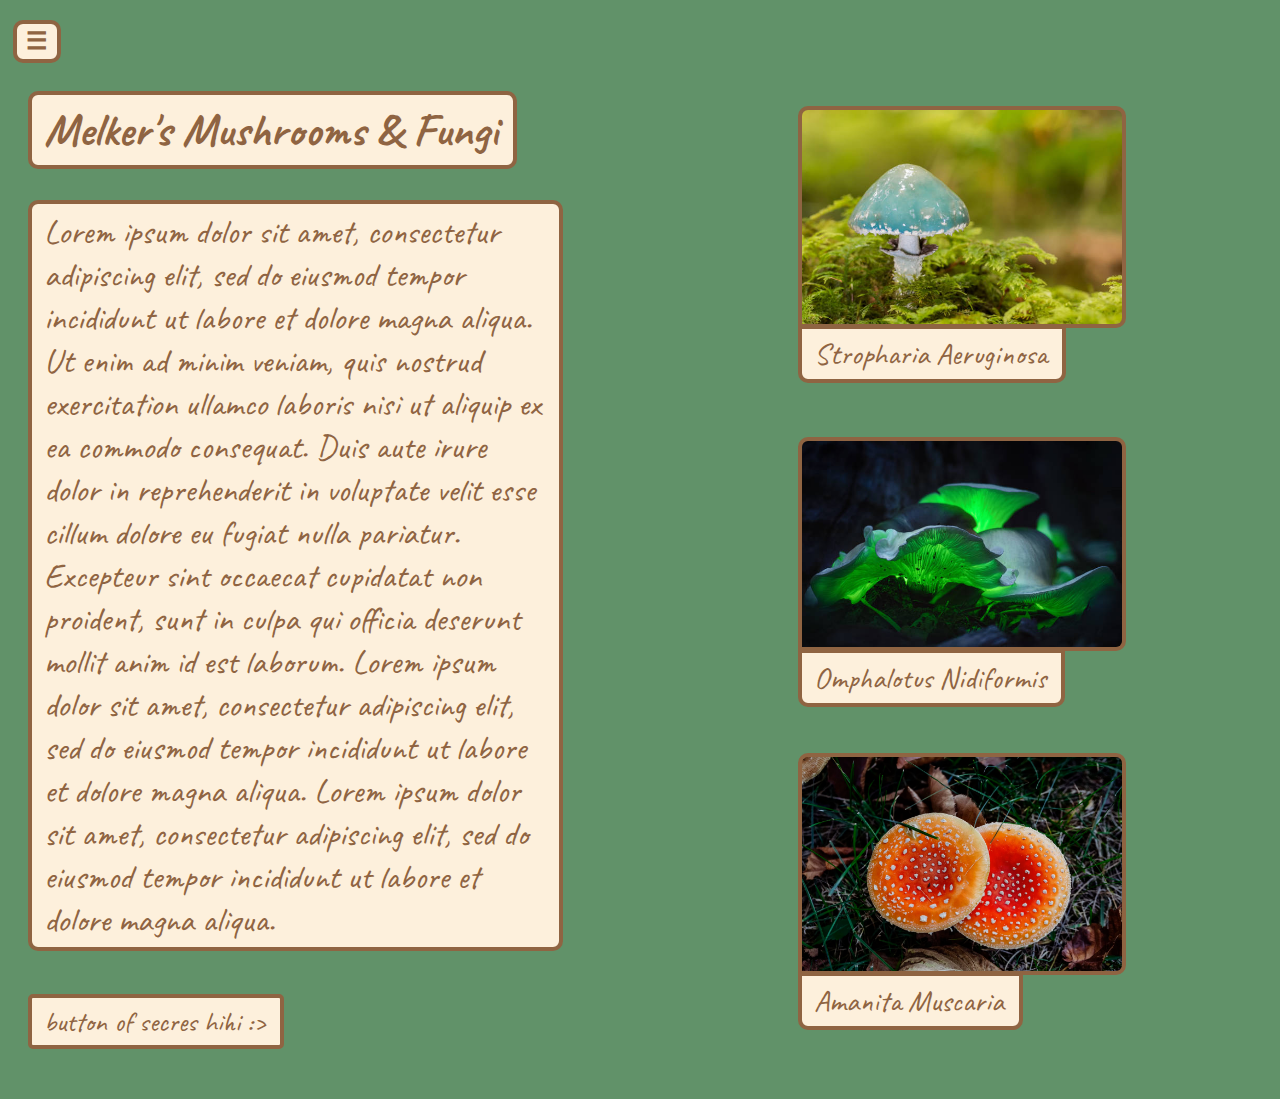
<file: slutprojekt/HTML/index.html>
<!DOCTYPE html><html lang="en-US"> <head> <meta charset="utf-8"/> <meta name="viewport" content="width=device-width, initial-scale=1.0"> <title>Melker's Mushrooms & Fungi</title> <link rel="stylesheet" href="../CSS/home.css" type="text/css"> <link rel="preconnect" href="https://fonts.googleapis.com"> <link rel="preconnect" href="https://fonts.gstatic.com" crossorigin> <link href="https://fonts.googleapis.com/css2?family=Caveat:wght@500&display=swap" rel="stylesheet"> <meta name="description" content="Index"> </head> <body> <button class="menubtn" onclick="openNav()">&#9776;</button> <div id="mySidenav"> <button class="closebtn" onclick="closeNav()">&times;</button> <a href="./index.html">Home</a> <a href="./species.html">Mushroom Species</a> <a href="./recipes.html">Recipes</a> <a href="./about.html">About Me</a> <a href="./contact.html">Contact</a> </div><div id="mySidenavBG"></div><div class="topnav"> <a href="./index.html">Home</a> <a href="./species.html">Mushroom Species</a> <a href="./recipes.html">Recipes</a> <a href="./about.html">About Me</a> <a href="./contact.html">Contact</a> </div><script src="../JS/navbar.js"></script> <div id="main"> <h1>Melker's Mushrooms & Fungi</h1> <div id="welcome"> <p id="welcometxt"> Lorem ipsum dolor sit amet, consectetur adipiscing elit, sed do eiusmod tempor incididunt ut labore et dolore magna aliqua. Ut enim ad minim veniam, quis nostrud exercitation ullamco laboris nisi ut aliquip ex ea commodo consequat. Duis aute irure dolor in reprehenderit in voluptate velit esse cillum dolore eu fugiat nulla pariatur. Excepteur sint occaecat cupidatat non proident, sunt in culpa qui officia deserunt mollit anim id est laborum. Lorem ipsum dolor sit amet, consectetur adipiscing elit, sed do eiusmod tempor incididunt ut labore et dolore magna aliqua. Lorem ipsum dolor sit amet, consectetur adipiscing elit, sed do eiusmod tempor incididunt ut labore et dolore magna aliqua. </p></div><img class="homeshrooms" id="blueshroom" src="../HTML/Images/strophariaaeruginosa.jpg" alt="Blue mushroom in moss"> <div class="homeshroomstxt" id="blueshroomtxt">Stropharia Aeruginosa</div><img class="homeshrooms" id="glowshroom" src="../HTML/Images/omphalotusnidiformis.jpg" alt="Bioluminescent mushrooms in the dark"> <div class="homeshroomstxt" id="glowshroomtxt">Omphalotus Nidiformis</div><img class="homeshrooms" id="redshroom" src="../HTML/Images/amanitamuscaria.webp" alt="Two big, red toadstools in some moss"> <div class="homeshroomstxt" id="redshroomtxt">Amanita Muscaria</div><button id="myImg" class="secres">button of secres hihi :></button> <div id="myModal" class="modal"> <button class="close">&times;</button> <img class="modal-content" id="myImgC" src="./Images/sussy.webp" alt="Sussy guy"> <div id="caption">Never gonna give you up, never gonna let you down...</div></div><script src="../JS/secres.js"></script> <button onclick="topFunction()" id="myBtn" title="Go to top">Back to top please!</button> <script src="../JS/totop.js"></script> </div></body> <footer> <div id="marginbot"></div></footer></html>
</file>
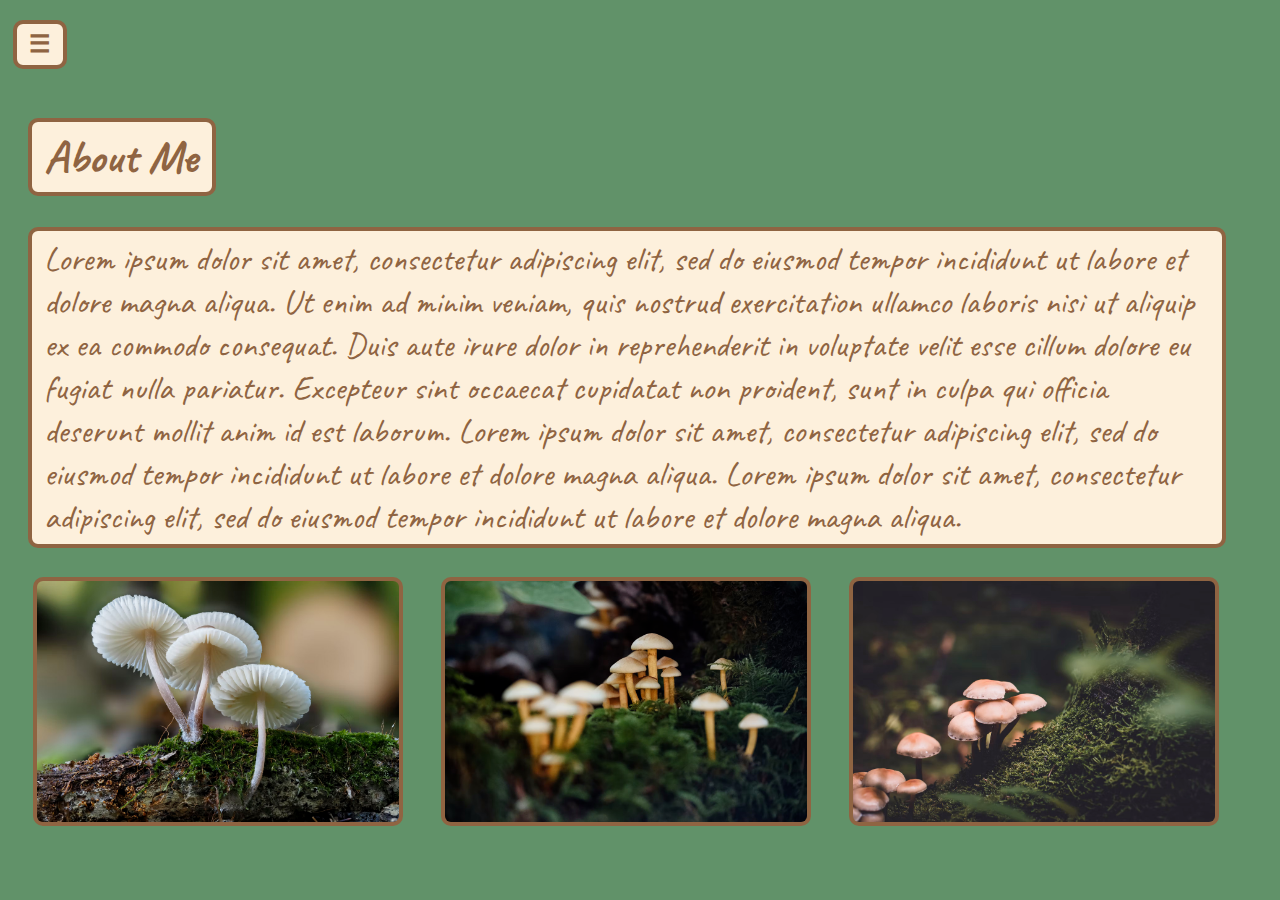
<file: slutprojekt/HTML/about.html>
<!DOCTYPE html><html lang="en-US"> <head> <meta charset="utf-8"/> <meta name="viewport" content="width=device-width, initial-scale=1.0"> <title>About Me</title> <link rel="stylesheet" href="../CSS/about.css" type="text/css"> <link rel="preconnect" href="https://fonts.googleapis.com"> <link rel="preconnect" href="https://fonts.gstatic.com" crossorigin> <link href="https://fonts.googleapis.com/css2?family=Caveat:wght@500&display=swap" rel="stylesheet"> <meta name="description" content="About Me"> </head> <body> <button class="menubtn" onclick="openNav()">&#9776;</button> <div id="mySidenav" class="sidenav"> <button class="closebtn" onclick="closeNav()">&times;</button> <a href="./index.html">Home</a> <a href="./species.html">Mushroom Species</a> <a href="./recipes.html">Recipes</a> <a href="./about.html">About Me</a> <a href="./contact.html">Contact</a> </div><div id="mySidenavBG" class="sidenavbg"></div><script src="../JS/navbar.js"></script> <div class="topnav"> <a class="active" href="./index.html">Home</a> <a href="./species.html">Mushroom Species</a> <a href="./recipes.html">Recipes</a> <a href="./about.html">About Me</a> <a href="./contact.html">Contact</a> </div><div id="main"> <h1>About Me</h1> <div id="aboutme"> <p id="aboutmetxt"> Lorem ipsum dolor sit amet, consectetur adipiscing elit, sed do eiusmod tempor incididunt ut labore et dolore magna aliqua. Ut enim ad minim veniam, quis nostrud exercitation ullamco laboris nisi ut aliquip ex ea commodo consequat. Duis aute irure dolor in reprehenderit in voluptate velit esse cillum dolore eu fugiat nulla pariatur. Excepteur sint occaecat cupidatat non proident, sunt in culpa qui officia deserunt mollit anim id est laborum. Lorem ipsum dolor sit amet, consectetur adipiscing elit, sed do eiusmod tempor incididunt ut labore et dolore magna aliqua. Lorem ipsum dolor sit amet, consectetur adipiscing elit, sed do eiusmod tempor incididunt ut labore et dolore magna aliqua. </p></div><div class="row"> <div class="column"> <img class="aboutfungus" src="./Images/aboutfungus.jpg" alt="Fungus on a lof facing the camera"> </div><div class="column" id="fungus2"> <img class="aboutfungus" src="./Images/aboutfungus2.jpg" alt="Fungus on a lof facing the camera"> </div><div class="column" id="fungus3"> <img class="aboutfungus" src="./Images/aboutfungus3.jpg" alt="Fungus on a lof facing the camera"> </div></div><button onclick="topFunction()" id="myBtn" title="Go to top">Back to top please!</button> <script src="../JS/totop.js"></script> </div></body> <footer> <div id="marginbot"></div></footer>
</file>
<file: slutprojekt/CSS/home.css>
/*Base Screen size: 1903x937*/html{scroll-behavior: smooth;}h1{background-color: rgb(253, 240, 220); color: #8f6442; font-family: "Caveat"; font-size: 46px; width: max-content; padding: 6px 15px 6px 12px; border: 4px solid #8f6442; border-radius: 10px;}#welcome{background-color: rgb(253, 240, 220); color: #8f6442; font-family: "Caveat"; font-size: 34px; padding: 6px 15px 6px 12px; border: 4px solid #8f6442; border-radius: 10px; width: 449px;}#welcometxt{margin-top: 0%; margin-bottom: 0%;}.homeshrooms{border: 3px solid #8f6442; background-color: #8f6442; padding: 1px; border-radius: 10px; width: 630px; height: auto;}#blueshroom{position: absolute; top: 10%; left: 30%; border-bottom-left-radius: 0px;}#blueshroomtxt{background-color: rgb(253, 240, 220); color: #8f6442; font-family: "Caveat"; font-size: 30px; padding: 6px 15px 6px 12px; border: 4px solid #8f6442; border-radius: 10px; width: max-content; position: absolute; top: 52%; left: 30%; border-top-left-radius: 0px; border-top-right-radius: 0px;}#glowshroom{position: absolute; top: 21%; left: 69%; border-bottom-left-radius: 0px;}#glowshroomtxt{background-color: rgb(253, 240, 220); color: #8f6442; font-family: "Caveat"; font-size: 30px; padding: 6px 15px 6px 12px; border: 4px solid #8f6442; border-radius: 10px; width: max-content; position: absolute; top: 61.7%; left: 69%; border-top-left-radius: 0px; border-top-right-radius: 0px;}#redshroom{position: absolute; top: 78%; left: 47%; border-bottom-left-radius: 0px;}#redshroomtxt{background-color: rgb(253, 240, 220); color: #8f6442; font-family: "Caveat"; font-size: 30px; padding: 6px 15px 6px 12px; border: 4px solid #8f6442; border-radius: 10px; width: max-content; position: absolute; top: 120%; left: 47%; border-top-left-radius: 0px; border-top-right-radius: 0px; margin-bottom: 20px;}.secres{background-color: rgb(253, 240, 220); color: #8f6442; font-family: "Caveat"; font-size: 28px; padding: 6px 15px 6px 12px; border: 4px solid #8f6442; border-radius: 10px; width: max-content; position: absolute; top: 88%; left: 80%;}.secres:hover{background-color: rgb(238, 227, 211); color: #815d42;}body{background-color: rgb(97, 146, 105);}#mySidenav{height: 100%; margin-left: 0px; margin-top: 0px; margin-bottom: 0px; width: 0; position: fixed; z-index: 2; top: 0; left: 0; background-color: rgb(253, 240, 220); overflow-x: hidden; padding-top: 60px; transition: 0.5s;}#mySidenav a{padding: 8px 8px 8px 25px; text-decoration: none; font-size: 30px; font-family: "Caveat"; color: #8f6442; display: block; transition: .3s;}#mySidenav a:hover{color: #815d42; background-color: rgb(238, 227, 211);}#mySidenav .closebtn{position: absolute; top: -10px; right: 0; font-size: 50px; font-family: "Caveat"; margin-left: 50px; padding: 0px 15px 0px 11px; text-decoration: none; color: #8f6442; transition: .3s; background: none; border: none;}#mySidenav .closebtn:hover{color: #815d42; background-color: rgb(238, 227, 211);}#mySidenavBG{background-color: #8f6442; font-family: "Caveat"; height: 100%; margin-left: 0px; margin-top: 0px; margin-bottom: 0px; width: 0; position: fixed; z-index: 1; top: 0; left: 0; overflow-x: hidden; padding-top: 60px;}.menubtn{color: #8f6442; background-color: rgb(253, 240, 220); padding: 5px 12px 6px; font-family: "Caveat"; font-size: 24px; font-weight: bold; border: 4px solid #8f6442; border-radius: 10px; width: max-content; margin-top: 10px; margin-left: 5px; position: sticky; top: 20px; z-index: 1;}.menubtn:hover{color: #815d42; background-color: rgb(238, 227, 211); animation-name: menubtn; animation-duration: .5s;}@keyframes menubtn{from{background-color: rgb(253, 240, 220);}to{background-color: rgb(238, 227, 211);}from{color: #8f6442;}to{color: #815d42;}}.topnav{display: none;}#main{transition: margin-left .5s; padding: 20px; position: relative;}#marginbot{height: 100px;}#myImg{border-radius: 5px; cursor: pointer; transition: 0.3s;}/* The Modal (background) */ .modal{display: none; /* Hidden by default */ position: fixed; /* Stay in place */ z-index: 4; /* Sit on top */ padding-top: 100px; /* Location of the box */ left: 0; top: 0; width: 100%; /* Full width */ height: 100%; /* Full height */ overflow: auto; /* Enable scroll if needed */ background-color: rgb(0,0,0); /* Fallback color */ background-color: rgba(0,0,0,0.9); /* Black w/ opacity */}/* Modal Content (image) */ .modal-content{margin: auto; display: block; width: 27%; max-width: 600px;}/* Caption of Modal Image */ #caption{margin: auto; display: block; width: 80%; max-width: 700px; text-align: center; color: #ccc; padding: 10px 0; height: 150px; font-size: 24px;}/* Add Animation */ .modal-content, #caption{-webkit-animation-name: zoom; -webkit-animation-duration: 0.6s; animation-name: zoom; animation-duration: 0.6s;}@-webkit-keyframes zoom{from{-webkit-transform:scale(0)}to{-webkit-transform:scale(1)}}@keyframes zoom{from{transform:scale(0)}to{transform:scale(1)}}/* The Close Button */ .close{position: absolute; top: 30px; right: 50px; color: #f1f1f1; font-size: 40px; font-weight: bold; transition: 0.3s; background: none; border: none;}.close:hover, .close:focus{color: #ccc; text-decoration: none; cursor: pointer;}#myBtn{display: none; position: fixed; bottom: 20px; right: 30px; z-index: 3; border: 4px solid #8f6442; outline: none; background-color: rgb(253, 240, 220); color: #8f6442; cursor: auto; padding: 9px 13px 9px 9px; border-radius: 10px; font-size: 24px; font-family: "Caveat";}#myBtn:hover{background-color: rgb(238, 227, 211); color: #815d42;}/* 100% Image Width on Smaller Screens */ @media only screen and (max-width: 700px){.modal-content{width: 50%;}}@media screen and (max-height: 450px){#mySidenav{padding-top: 15px;}#mySidenav a{font-size: 25px;}}@media screen and (max-width: 2000px){.homeshrooms{width: 550px}#blueshroom{left: 32%}#blueshroomtxt{left: 32%; top: 36.5%;}#glowshroom{left: 67%;}#glowshroomtxt{left: 67%; top: 41.3%;}#redshroom{left: 43%; top: 52%;}#redshroomtxt{left: 43%; top: 88.4%;}.secres{left: 79%; top: 70%;}#marginbot{height: 0px;}}@media screen and (max-width: 1960px){h1{margin-top: 10px;}.menubtn{padding: 5px 12px 6px; font-size: 24px;}.homeshrooms{width: 450px;}#blueshroom{left: 36%; top: 5%;}#blueshroomtxt{left: 36%; top: 35.6%;}#glowshroom{left: 69%; top: 15%;}#glowshroomtxt{left: 69%; top: 44.7%;}#redshroom{left: 47%; top: 55.5%;}#redshroomtxt{left: 47%; top: 86.2%;}.secres{left: 80%;}#marginbot{height: 0px;}}@media screen and (max-width: 1740px){.menubtn{padding: 6px 14px; font-size: 32px;}#welcome{width: 500px;}.homeshrooms{width: 400px;}#blueshroom{left: 42%; top: 5.4%;}#blueshroomtxt{left: 42%; top: 35.2%;}#glowshroom{left: 71.5%; top: 37%;}#glowshroomtxt{left: 71.5%; top: 65.8%;}#redshroom{left: 42%; top: 68%;}#redshroomtxt{left: 42%; top: 97.7%;}.secres{left: 77%; top: 82%;}#marginbot{height: 0px;}}@media screen and (max-width: 1710px){.menubtn{padding: 6px 14px; font-size: 32px;}#welcome{width: 1100px;}#blueshroom{left: 1.2%; top: 100%;}#blueshroomtxt{left: 1.2%; top: 151.7%;}#glowshroom{left: 34%; top: 100%;}#glowshroomtxt{left: 34%; top: 150.1%;}#redshroom{left: 65.8%; top: 100%;}#redshroomtxt{left: 65.8%; top: 151.7%;}.secres{left: 1.2%; top: 169%;}#marginbot{height: 0px;}}@media screen and (max-width: 1680px){.menubtn{padding: 6px 14px; font-size: 32px;}#welcome{width: 1100px;}.homeshrooms{width: 370px;}#blueshroom{left: 1.2%; top: 100%;}#blueshroomtxt{left: 1.2%; top: 147.6%;}#glowshroom{left: 32.4%; top: 100%;}#glowshroomtxt{left: 32.4%; top: 146.5%;}#redshroom{left: 63.6%; top: 100%;}#redshroomtxt{left: 63.6%; top: 147.6%;}.secres{left: 1.2%; top: 169%;}#marginbot{height: 5%;}}@media screen and (max-width: 1520px){.menubtn{padding: 6px 14px; font-size: 32px;}#welcome{width: 1000px;}.homeshrooms{width: 320px;}#blueshroom{left: 1.2%; top: 100%;}#blueshroomtxt{left: 1.2%; top: 138.4%;}#glowshroom{left: 31.8%; top: 100%;}#glowshroomtxt{left: 31.8%; top: 137.2%;}#redshroom{left: 62.2%; top: 100%;}#redshroomtxt{left: 62.2%; top: 138.3%;}.secres{left: 1.2%; top: 156%;}#marginbot{height: 0px;}}@media screen and (max-width: 1435px){.menubtn{padding: 2px 9px 3px; font-size: 24px;}#mySidenav a{font-size: 30px;}#welcome{width: 500px;}.homeshrooms{width: 320px;}#blueshroom{left: 62.5%; top: 5%;}#blueshroomtxt{left: 62.5%; top: 29%;}#glowshroom{left: 62.5%; top: 41.3%;}#glowshroomtxt{left: 62.5%; top: 64.6%;}#redshroom{left: 62.5%; top: 76.1%;}#redshroomtxt{left: 62.5%; top: 100.1%;}.secres{left: 1.6%; top: 102.5%;}#marginbot{height: 120px;}}@media screen and (max-width: 1180px){.menubtn{padding: 2px 9px 3px; font-size: 24px;}#welcome{width: 500px;}.homeshrooms{width: 528px;}#blueshroom{position: static; margin-top: 20px; margin-bottom: -10px;}#blueshroomtxt{position: static;}#glowshroom{position: static; margin-top: 20px; margin-bottom: -10px;}#glowshroomtxt{position: static;}#redshroom{position: static; margin-top: 20px; margin-bottom: -10px;}#redshroomtxt{position: static; margin-bottom: 100px;}.secres{position: static; font-size: 30px;}#marginbot{height: 50px;}#caption{font-size: 18px;}}@media screen and (max-width: 768px){.menubtn{display: none;}#mySidenav, #mySidenavBG{display: none;}.topnav{background-color: rgb(253, 240, 220); overflow: hidden; display: block; border: 4px solid #8f6442; border-radius: 10px;}.topnav a{float: left; text-align: center; padding: 14px 16px; text-decoration: none; font-size: 20px; color: #8f6442; font-family: "Caveat";}.topnav a:hover{background-color: rgb(238, 227, 211); color: #815d42;}}@media screen and (max-width: 600px){.menubtn{padding: 4px 11px; font-size: 30px;}h1{width: max-content; font-size: 40px;}#mySidenav, #mySidenavBG{display: none;}#welcome{width: 400px; font-size: 30px;}.homeshrooms{width: 427px;}#blueshroom{position: static; margin-top: 20px; margin-bottom: -10px;}#blueshroomtxt{position: static;}#glowshroom{position: static; margin-top: 20px; margin-bottom: -10px;}#glowshroomtxt{position: static;}#redshroom{position: static; margin-top: 20px; margin-bottom: -10px;}#redshroomtxt{position: static; margin-bottom: 100px;}.secres{position: static; font-size: 30px;}#marginbot{height: 50px;}}@media screen and (max-width: 490px){.menubtn{padding: 4px 11px; font-size: 30px;}h1{width: 330px; font-size: 40px;}#welcome{width: 330px; font-size: 30px;}.homeshrooms{width: 330px;}#blueshroom{position: static; margin-top: 20px; margin-bottom: -10px;}#blueshroomtxt{position: static;}#glowshroom{position: static; margin-top: 20px; margin-bottom: -10px;}#glowshroomtxt{position: static;}#redshroom{position: static; margin-top: 20px; margin-bottom: -10px;}#redshroomtxt{position: static; margin-bottom: 100px;}.secres{position: static; font-size: 30px;}#marginbot{height: 50px;}#caption{font-size: 16px;}}@media screen and (max-width: 422px){.menubtn{padding: 5px 10px; font-size: 24px;}h1{width: 273px; font-size: 36px;}#welcome{width: 273px;}#welcometxt{font-size: 24px;}.homeshrooms{width: 301px;}#blueshroom{position: static; margin-top: 20px; margin-bottom: -10px;}#blueshroomtxt{position: static;}#glowshroom{position: static; margin-top: 20px; margin-bottom: -10px;}#glowshroomtxt{position: static;}#redshroom{position: static; margin-top: 20px; margin-bottom: -10px;}#redshroomtxt{position: static; margin-bottom: 100px;}.secres{position: static; font-size: 30px;}#marginbot{height: 50px;}}@media screen and (max-width: 422px){h1, #welcome, .homeshrooms{width: 100%;}#blueshroomtxt, #glowshroomtxt, #redshroomtxt{font-size: 24px;}#main{padding-left: 0; padding-right: 35px;}.secres{font-size: 24px;}}@media screen and (max-width: 370px){#blueshroomtxt, #glowshroomtxt, #redshroomtxt{font-size: 20px;}.secres{font-size: 20px;}}@media screen and (max-width: 235px){#blueshroomtxt, #glowshroomtxt, #redshroomtxt{font-size: 16px;}#caption{font-size: 14px;}}
</file>
<file: slutprojekt/CSS/about.css>
html{scroll-behavior: smooth;}body{background-color: rgb(97, 146, 105);}h1{background-color: rgb(253, 240, 220); color: #8f6442; font-family: "Caveat"; font-size: 46px; width: max-content; padding: 6px 15px 6px 12px; border: 4px solid #8f6442; border-radius: 10px;}#aboutme{background-color: rgb(253, 240, 220); color: #8f6442; font-family: "Caveat"; padding: 6px 15px 6px 12px; border: 4px solid #8f6442; border-radius: 10px; width: 97.9%;}#aboutmetxt{margin-top: 0%; margin-bottom: 0%; font-size: 34px;}*{box-sizing: border-box;}.column{float: left; width: 33.33%; padding: 5px;}/* Clearfix (clear floats) */ .row::after{content: ""; clear: both; display: table;}.aboutfungus{margin-top: 6%; width: 93%; border: 3px solid #8f6442; background-color: #8f6442; padding: 1px; border-radius: 10px;}.menubtn{color: #8f6442; background-color: rgb(253, 240, 220); padding: 5px 12px 6px; font-family: "Caveat"; font-size: 24px; font-weight: bold; border: 4px solid #8f6442; border-radius: 10px; width: max-content; margin-top: 10px; margin-left: 5px; position: sticky; top: 20px; z-index: 1;}.menubtn:hover{color: #815d42; background-color: rgb(238, 227, 211); animation-name: menubtn; animation-duration: .5s;}@keyframes menubtn{from{background-color: rgb(253, 240, 220);}to{background-color: rgb(238, 227, 211);}from{color: #8f6442;}to{color: #815d42;}}#mySidenav{height: 100%; margin-left: 0px; margin-top: 0px; margin-bottom: 0px; width: 0; position: fixed; z-index: 2; top: 0; left: 0; background-color: rgb(253, 240, 220); overflow-x: hidden; padding-top: 60px; transition: 0.5s;}#mySidenav a{padding: 8px 8px 8px 25px; text-decoration: none; font-size: 30px; font-family: "Caveat"; color: #8f6442; display: block; transition: .3s;}#mySidenav a:hover{color: #815d42; background-color: rgb(238, 227, 211);}#mySidenav .closebtn{position: absolute; top: -10px; right: 0; font-size: 50px; font-family: "Caveat"; margin-left: 50px; padding: 0px 15px 0px 11px; text-decoration: none; color: #8f6442; transition: .3s; background: none; border: none;}#mySidenav .closebtn:hover{color: #815d42; background-color: rgb(238, 227, 211);}#mySidenavBG{background-color: #8f6442; font-family: "Caveat"; height: 100%; margin-left: 0px; margin-top: 0px; margin-bottom: 0px; width: 0; position: fixed; z-index: 1; top: 0; left: 0; overflow-x: hidden; padding-top: 60px;}.topnav{display: none;}#main{transition: margin-left .5s; padding: 20px; position: relative;}#marginbot{height: 0px;}#myBtn{display: none; position: fixed; bottom: 20px; right: 30px; z-index: 99; border: 4px solid #8f6442; outline: none; background-color: rgb(253, 240, 220); color: #8f6442; cursor: auto; padding: 9px 13px 9px 9px; border-radius: 10px; font-size: 24px; font-family: "Caveat";}#myBtn:hover{background-color: rgb(231, 221, 206); color: #815d42;}@media screen and (max-width: 1100px){#aboutmetxt{font-size: 30px;}}@media screen and (max-width: 768px){h1{margin-bottom: 3%;}#aboutmetxt{font-size: 24px;}.menubtn{display: none;}#mySidenav, #mySidenavBG{display: none;}.topnav{background-color: rgb(253, 240, 220); overflow: hidden; display: block; border: 4px solid #8f6442; border-radius: 10px;}.topnav a{float: left; text-align: center; padding: 14px 16px; text-decoration: none; font-size: 20px; color: #8f6442; font-family: "Caveat";}.topnav a:hover{background-color: rgb(238, 227, 211); color: #815d42;}}@media screen and (max-width: 550px){h1{margin-bottom: 3%;}#aboutmetxt{font-size: 24px;}.column{flex-wrap: wrap; width: 107%; margin-left: -1%; margin-top: -5%;}#fungus2{display: none;}#fungus3{display: none;}}
</file>
